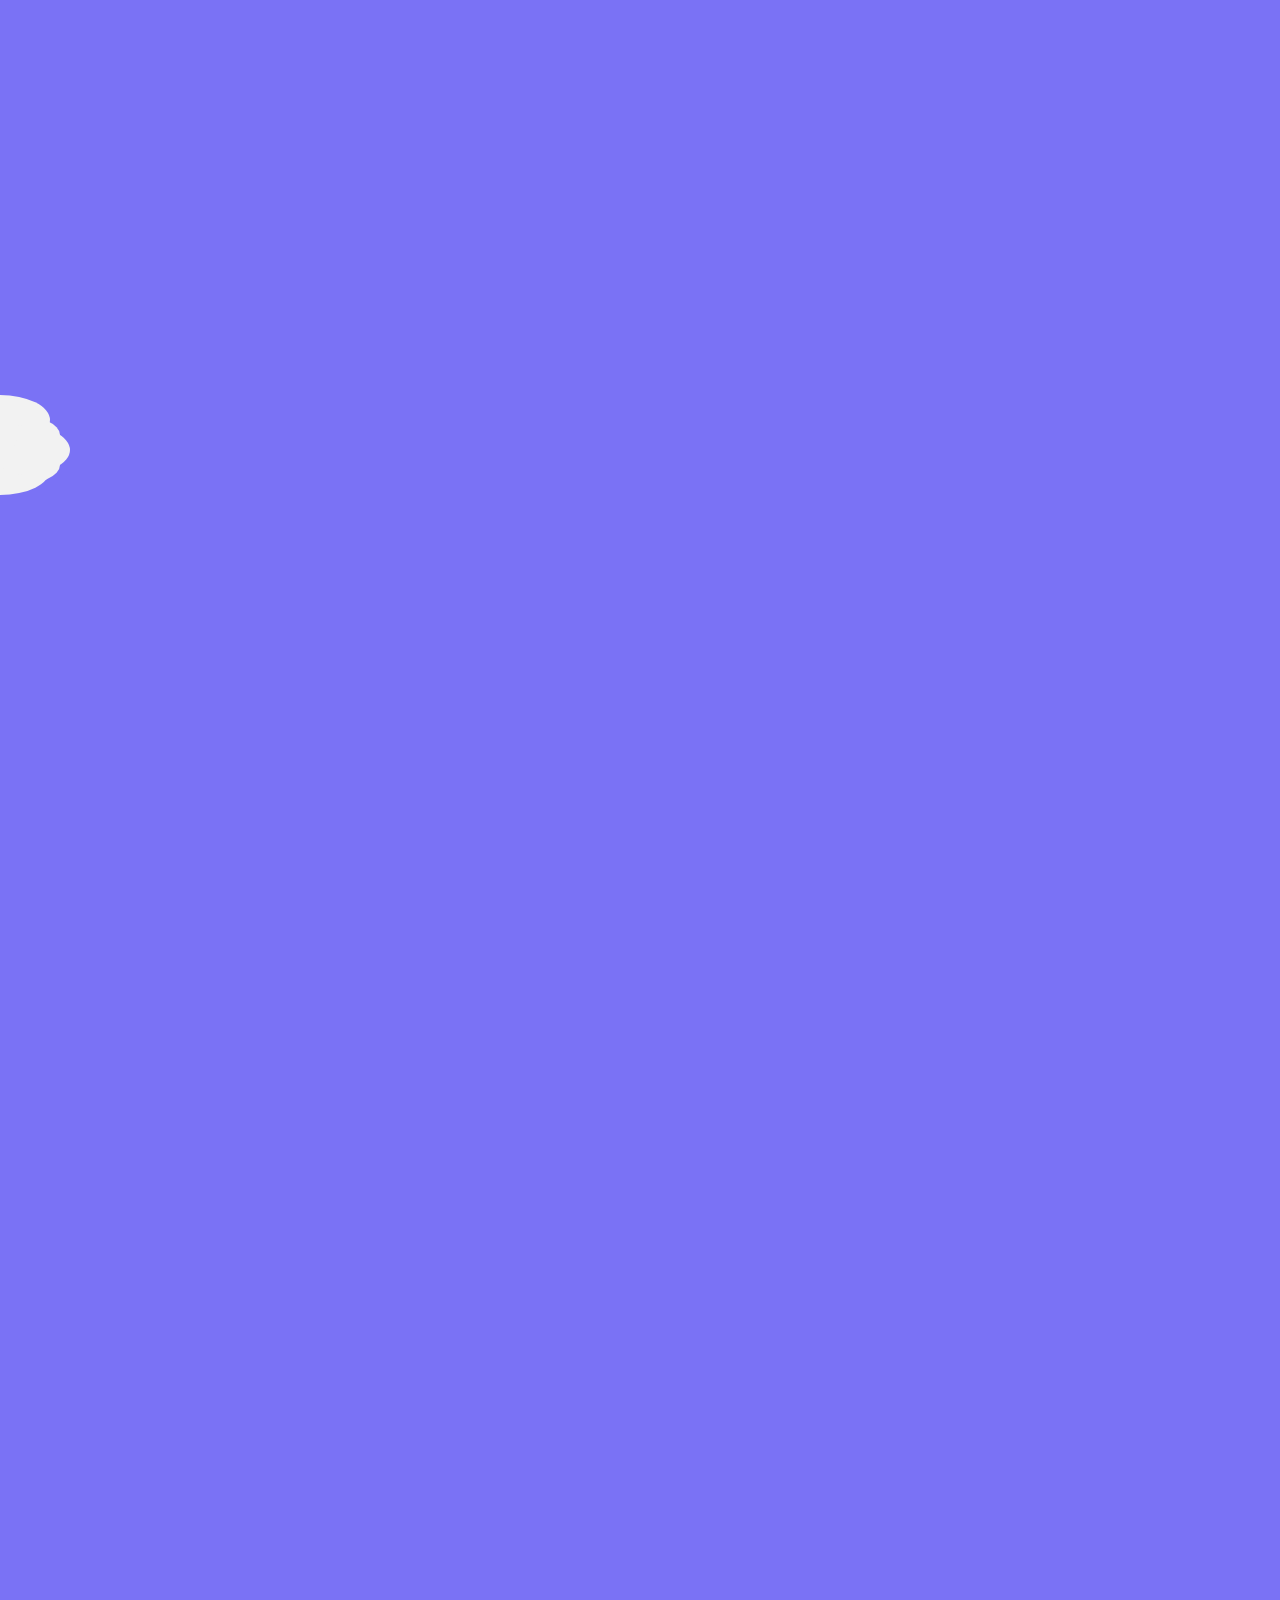
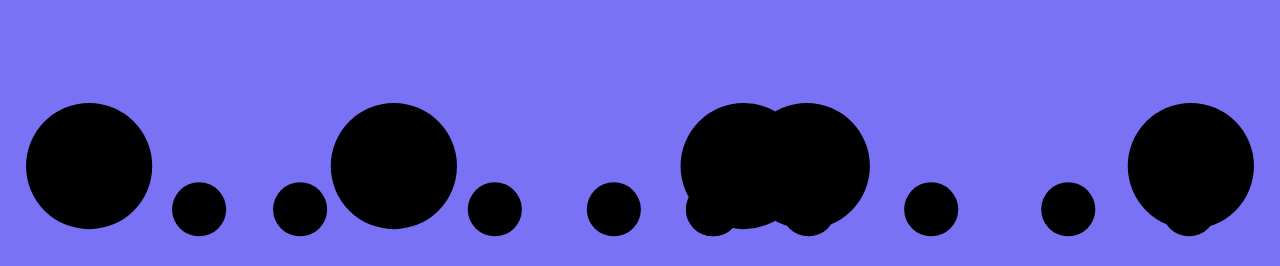
<file: nube.html>
<!DOCTYPE html>
<html lang="es">
  <head>
    <title>Servicios de diseño web</title>
    <meta charset="UTF-8" />
    <meta name="description" content="Esta es una página web de ejemplo" />
    <meta name="keywords" content="HTML, ejemplo, etiquetas" />
    <meta name="author" content="Magna Mejía" />
    <link rel="stylesheet" href="estiloNube.css" />
    <link rel="stylesheet" href="estiloBurbujas.scss" />
  </head>

  <body>
    <div class="cloud">
      <div class="nube_circulo"></div>
      <div class="nube_circulo"></div>
      <div class="nube_circulo"></div>
    </div>

    <div class="bubbles-container">
      <svg
        class="bubbles"
        xmlns="http://www.w3.org/2000/svg"
        viewBox="0 0 701 1024"
        style="overflow: visible"
      >
        <g class="bubbles-large" stroke-width="7">
          <g>
            <g transform="translate(10 940)">
              <circle cx="35" cy="35" r="35" />
            </g>
          </g>
          <g>
            <g transform="translate(373 940)">
              <circle cx="35" cy="35" r="35" />
            </g>
          </g>
          <g>
            <g transform="translate(408 940)">
              <circle cx="35" cy="35" r="35" />
            </g>
          </g>
          <g>
            <g transform="translate(621 940)">
              <circle cx="35" cy="35" r="35" />
            </g>
          </g>
          <g>
            <g transform="translate(179 940)">
              <circle cx="35" cy="35" r="35" />
            </g>
          </g>
        </g>

        <g class="bubbles-small" stroke-width="4">
          <g>
            <g transform="translate(147 984)">
              <circle cx="15" cy="15" r="15" />
            </g>
          </g>
          <g>
            <g transform="translate(255 984)">
              <circle cx="15" cy="15" r="15" />
            </g>
          </g>
          <g>
            <g transform="translate(573 984)">
              <circle cx="15" cy="15" r="15" />
            </g>
          </g>
          <g>
            <g transform="translate(429 984)">
              <circle cx="15" cy="15" r="15" />
            </g>
          </g>
          <g>
            <g transform="translate(91 984)">
              <circle cx="15" cy="15" r="15" />
            </g>
          </g>
          <g>
            <g transform="translate(640 984)">
              <circle cx="15" cy="15" r="15" />
            </g>
          </g>
          <g>
            <g transform="translate(321 984)">
              <circle cx="15" cy="15" r="15" />
            </g>
          </g>
          <g>
            <g transform="translate(376 984)">
              <circle cx="15" cy="15" r="15" />
            </g>
          </g>
          <g>
            <g transform="translate(376 984)">
              <circle cx="15" cy="15" r="15" />
            </g>
          </g>
          <g>
            <g transform="translate(497 984)">
              <circle cx="15" cy="15" r="15" />
            </g>
          </g>
        </g>
      </svg>
    </div>
  </body>
</html>
</file>
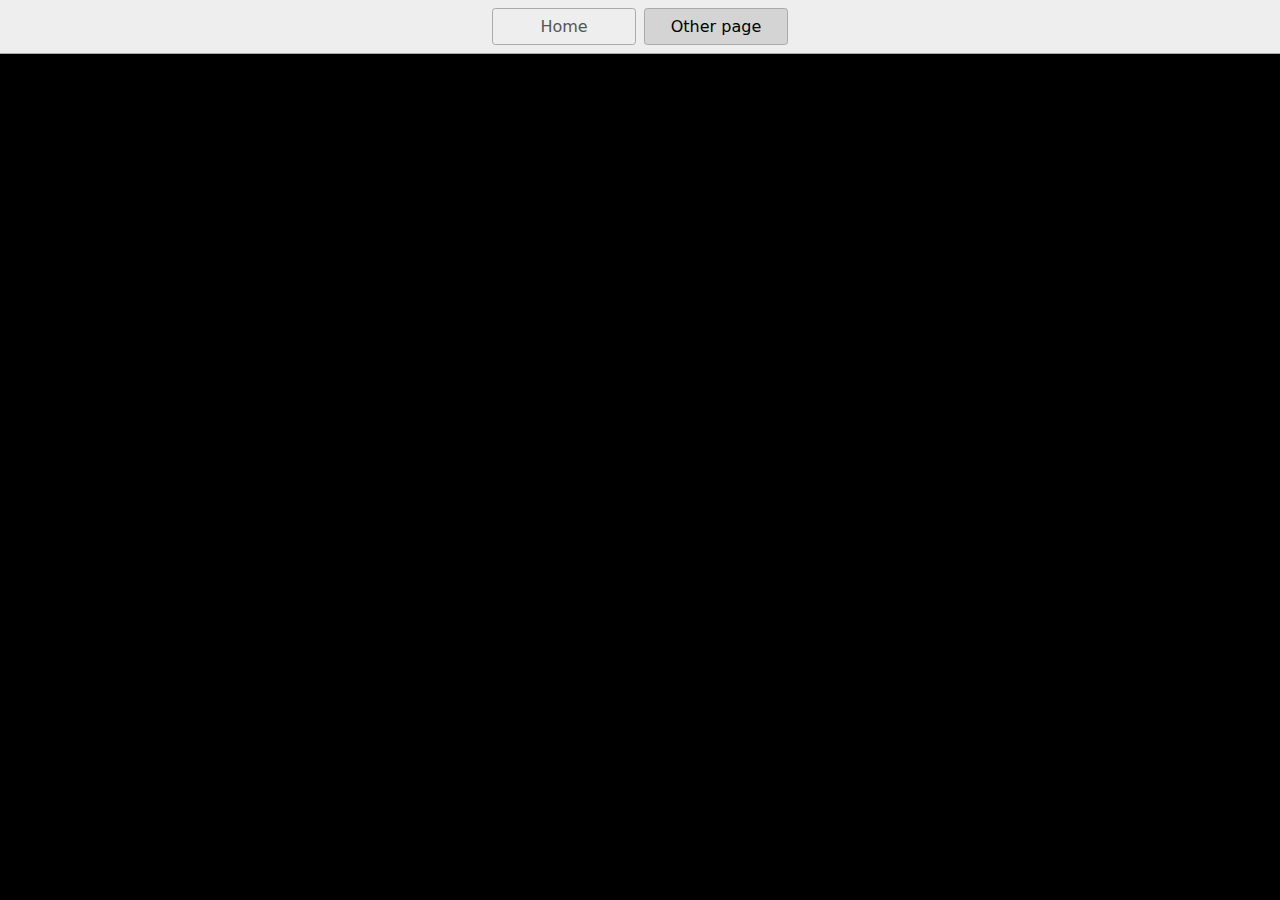
<file: page2.html>
<!DOCTYPE html>
<html lang="en">
  <head>
    <title>Other page</title>
    <meta charset="UTF-8" />
    <meta name="viewport" content="width=device-width" />
    <link rel="stylesheet" href="styles.css" />
    <script type="module" src="script.js"></script>
  </head>
  <body>
    <nav>
      <a href="/">Home</a>
      <a href="/page2.html" aria-current="page">Other page</a>
    </nav>
    <main>
      <h1>My other page</h1>
    </main>
  </body>
</html>
</file>
<file: estiloNube.css>
/*
.cloud {
  position: fixed;
  width: 100px;
  height: 100px;
  overflow: hidden;
  border: 5px solid red;
}
*/
body {
  background-color: rgb(122, 114, 245);
}

.cloud {
  width: 100px;
  height: 100px;
  border-radius: 50%;
  background-color: rgb(146, 238, 223);
  position: absolute;
  top: 50%;
  left: 0;
  transform: translate(-50%, -50%);
  animation: cloud-move 4s ease-in-out infinite;
}

@keyframes cloud-move {
  0% {
    left: 0;
  }
  100% {
    left: 100%;
  }
}

.cloud {
  background-color: #f2f2f2;
  border-radius: 50%;
  width: 60px;
  height: 10px;
  box-shadow: -30px 0 0 20px #f2f2f2, 20px 0 0 20px #f2f2f2,
    0 -30px 0 20px #f2f2f2, 0 20px 0 20px #f2f2f2, -20px -15px 0 15px #f2f2f2,
    15px -15px 0 15px #f2f2f2, -20px 15px 0 15px #f2f2f2,
    15px 15px 0 15px #f2f2f2;
  animation: nube 3s ease-in-out infinite;
}

@keyframes nube {
  0% {
    left: 0;
  }
  100% {
    left: 100%;
  }
}
</file>
<file: styles.css>
* {
  box-sizing: border-box;
}

body {
  margin: 0;
  font-family: system-ui, sans-serif;
  color: black;
  background-color: white;
}

nav {
  display: flex;
  flex-wrap: wrap;
  align-items: center;
  justify-content: center;
  padding: 0.5rem;
  gap: 0.5rem;
  border-bottom: solid 1px #aaa;
  background-color: #eee;
}

nav a {
  display: inline-block;
  min-width: 9rem;
  padding: 0.5rem;
  border-radius: 0.2rem;
  border: solid 1px #aaa;
  text-align: center;
  text-decoration: none;
  color: #555;
}

nav a[aria-current='page'] {
  color: #000;
  background-color: #d4d4d4;
}

main {
  padding: 1rem;
}

h1 {
  font-weight: bold;
  font-size: 1.5rem;
}



body {
  margin: 0;
  padding: 0;
  background: #000;
}
video {
  position: fixed;
  top: 50%;
  left: 50%;
  min-width: 100%;
  min-height: 100%;
  width: auto;
  height: auto;
  z-index: -100;
  transform: translateX(-50%) translateY(-50%);
</file>
